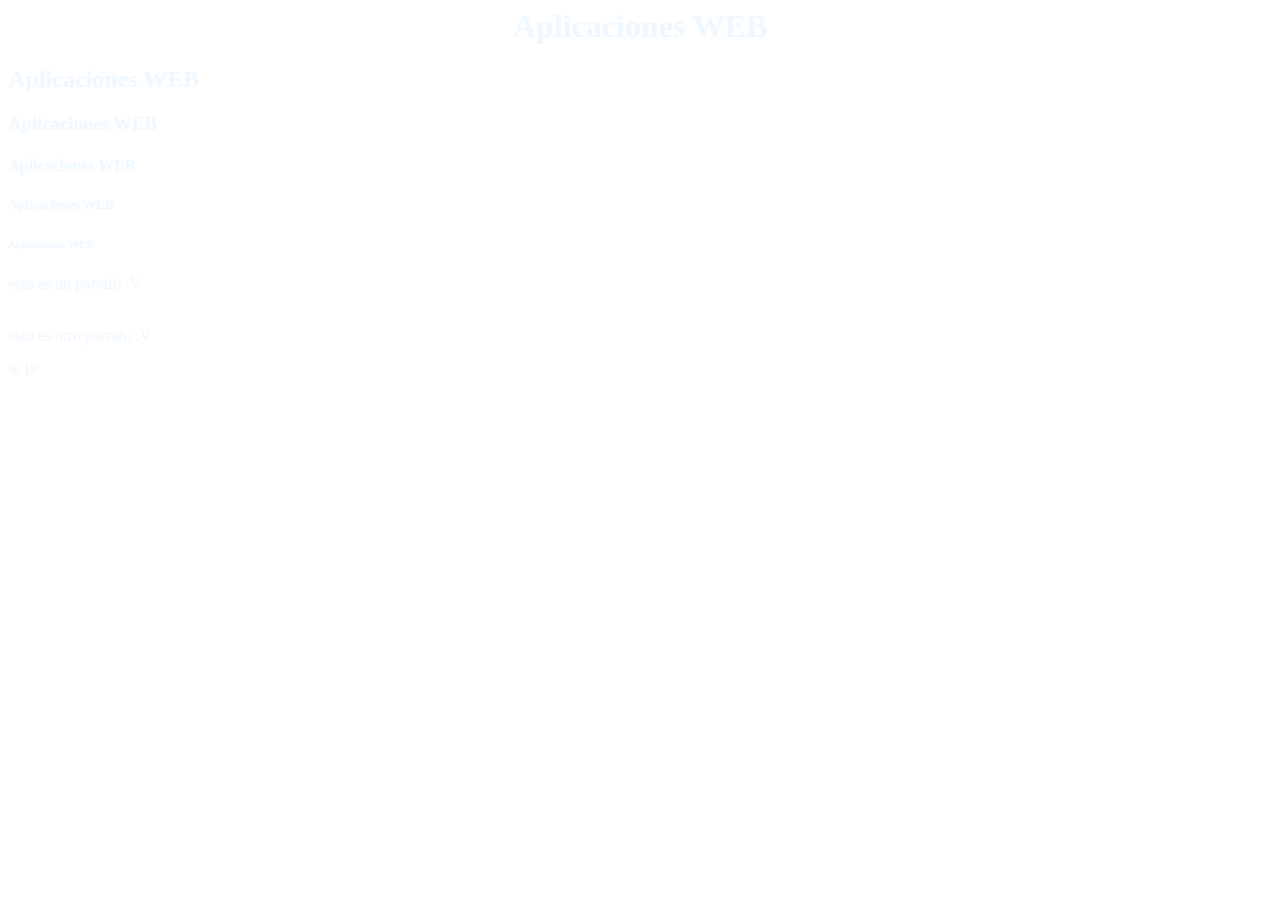
<file: server/hojas/1.hoja1.html>
<html lang="en">
<head>
  <meta http-equiv="content-type" charset="text/html;charset=UTF-8"/> <!--meta simpre debe ir dentro de la cabecera head-->
    <meta name="pagina1,Israel" /> <!--invisibles para el usuario,  proporciona información sobre los metadatos de la página-->
    <title>PAgina 1</title>
</head>
<style>

    h1{font-family: AppleGothic;
    color: aliceblue
    }
</style>
<body style="font-family: 'Bradley Hand';color: aliceblue"  background= "https://wallpapercave.com/wp/wp2785403.jpg">
<h1 align="center" >Aplicaciones WEB</h1><!--existen desde h1 hasta h6 cada una con tamaños de letra diferentes-->
<h2 >Aplicaciones WEB</h2>
<h3>Aplicaciones WEB</h3>
<h4>Aplicaciones WEB</h4>
<h5>Aplicaciones WEB</h5>
<h6>Aplicaciones WEB</h6>

<p>
    esto es un parrafo :V
</p>
<p >
    <br> <!--añade un salto de linea -->
    esto es otro parrafo :V
</p>
<p >&reg IP</p>
</body>
</html>
</file>
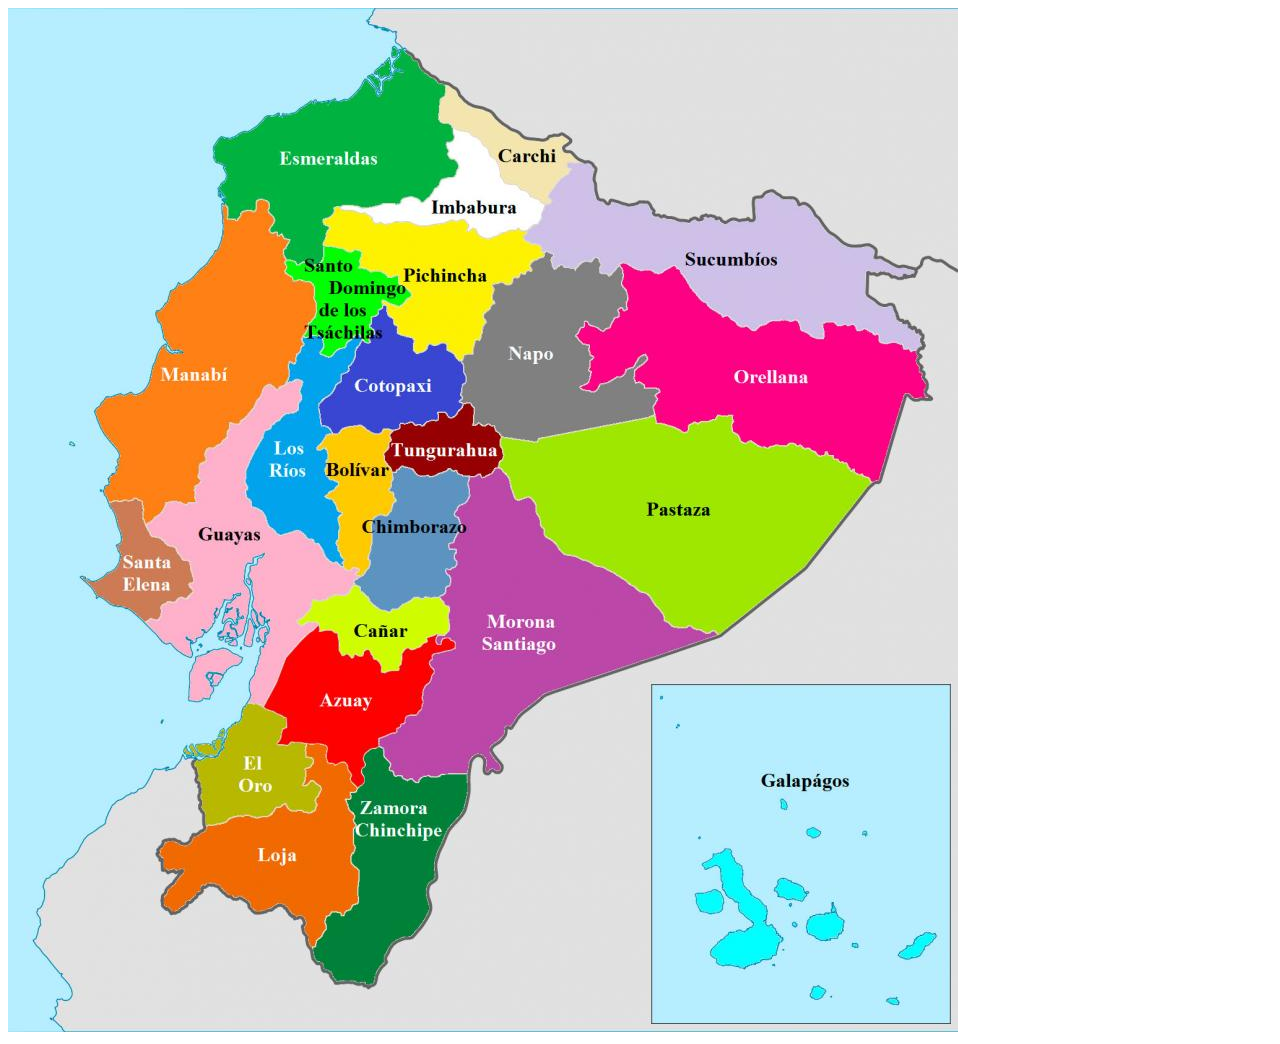
<file: server/hojas/mapa.html>
<!DOCTYPE html>
<html lang="en">
<head>
    <meta charset="UTF-8">
    <title>Mapa</title>
</head>
<body>

<img src="../imagenes/mapaec.jpg"  usemap="#Ecuador">
<map name="Ecuador" >
    <area target="_blank" alt="Provincia de Pichincha" title="Provincia de Pichincha" href="https://es.wikipedia.org/wiki/Provincia_de_Pichincha" coords="394,214,374,215,360,208,331,200,318,211,317,237,351,241,354,257,364,261,374,263,384,268,391,268,395,278,405,285,399,292,392,298,378,295,386,309,390,319,396,326,404,329,407,337,410,343,417,343,423,338,431,336,439,334,444,341,450,348,458,347,465,344,468,335,471,327,474,318,475,310,478,302,485,295,483,285,485,278,493,271,501,270,510,265,520,260,526,250,535,244,530,237,520,235,518,229,514,223,507,223,501,226,492,228,485,231,467,224,460,219,455,215,447,213,437,217,428,219,421,220,414,220,409,221,403,220" shape="poly">
    <area target="_blank" alt="Provincia de Azuay" title="Provincia de Azuay" href="https://es.wikipedia.org/wiki/Provincia_de_Azuay" coords="310,625,320,626,328,631,328,640,331,649,339,650,346,653,352,651,358,647,368,655,372,665,383,666,394,662,396,652,398,644,406,645,415,639,422,631,433,631,438,634,443,637,443,643,434,646,426,648,422,655,421,660,422,667,422,673,415,682,412,693,412,702,405,707,398,711,391,717,387,724,381,727,376,730,371,732,369,739,364,742,358,745,354,753,354,764,354,774,349,780,345,776,345,770,344,760,337,756,329,757,322,755,322,748,323,742,318,737,311,736,305,736,296,736,284,734,279,735,274,734,278,728,281,721,282,714,278,707,273,704,268,702,261,698,263,690,268,681,273,674,278,665,279,659,282,652,285,647,290,643,297,636,302,629" shape="poly">
</map> <!--Se genera las coordenadas con la pagina image-map-com-->
</body>
</html>
</file>
